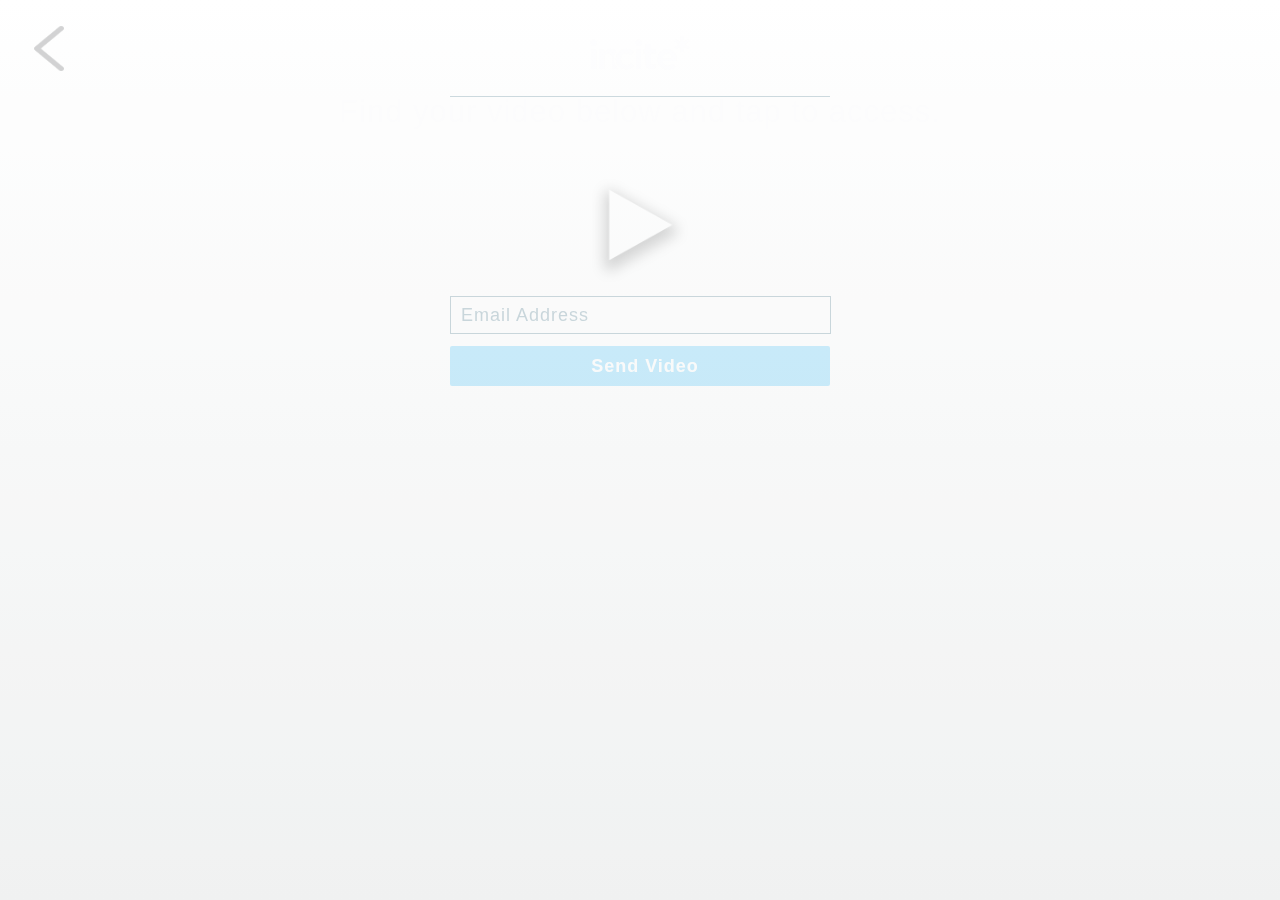
<file: index.html>
<!doctype html>

<!-- Entries with "BRS" above will probably need to be changed/adjusted when re-purposing for a new kiosk -->

<html lang="en">
<head>
    <meta charset="utf-8">
    <title>Dong & Jessica Photo Booth Kiosk</title>
    <meta name="description" content="A photo booth for Toyota">
    <meta name="author" content="www.inciteco.com">
    <meta name="viewport" content="width=device-width, initial-scale=1.0, maximum-scale=1.0, minimum-scale=1.0, user-scalable=no">
    <meta name="apple-mobile-web-app-status-bar-style" content="black-translucent">
    <meta name="apple-mobile-web-app-capable" content="yes" />
    <link rel="icon" href="img/favicon.ico" type="image/x-icon">
    <link rel="stylesheet" href="css/style.css">
    <link rel="stylesheet" href="css/jquery-ui.min.css">
    <script src="js/jquery.min.js"></script>
    <script src="js/jquery-ui.min.js"></script> 
    <script src="js/jquery.nicescroll.min.js"></script>
     <script src="js/jquery.smooth-scroll.min.js"></script> 
    <script src="https://ajax.aspnetcdn.com/ajax/jquery.validate/1.13.1/jquery.validate.min.js"></script> 
	<style>
		#overlay {
			position: fixed;
			top: 0;
			left: 0;
			width: 100%;
			height: 100%;
			
			/* BRS */
			background: url(img/wedding-completion.png) no-repeat center center fixed; 
			-webkit-background-size: cover;
			-moz-background-size: cover;
			-o-background-size: cover;
			background-size: cover;
			
			z-index: 10000;
		}	
	</style>    
</head>
<script>
	$(document).ready(function() {
		$('body').css('opacity', '0').fadeTo(2000, 1,'swing');
		$("html").niceScroll({touchbehavior:true, bouncescroll:true});
	  }
	);
</script>
<body class="gradient">
    <header>
        <a href="/">
           <div class="wrap-header">           
            <!-- BRS -->
            <div class="logo">
            	<img src="img/wedding-incite-logo.png" />
            </div>
        	</div>
        </a>
    </header>
    
	<style>
		.ui-dialog .ui-dialog-content{
				overflow: hidden;
		}
		.error{
			font-size: 12px;
			padding-bottom: 5px;
		}
	</style>

	<div class="section" style="overflow-y: scroll; -webkit-overflow-scrolling: touch;">
		<div class="title">Find your video below and tap to access.</div>
		<div class="thumb-list"></div><!-- end thumb list -->
		<div style="clear:both;"></div>
	</div><!-- end section -->


	<script type="text/javascript">

		// Arrays for participants
		var participants = new Array();
		var participantsTemp = new Array();
		var incomingList = new Array();

		// close modal function - outside of documentReady to be available
		// reset placeholders and warnings
		function closeModal(){
			if ($('#newModalWindow').dialog('isOpen') === true) {
				$("video").each(function () { this.pause() });
				$("#newModalWindow").dialog( "close" );
				$(".videoPlayButton").fadeIn("slow");
				$("#email").val('');
				$("#email").attr("placeholder", "Email Address");
				
				// BRS
			//	$("#firstname").val('');
			//	$("#firstname").attr("placeholder", "First Name");
			//	$("#lastname").val('');
			//	$("#lastname").attr("placeholder", "Last Name");
			//	$("#zipcode").val('');
			//	$("#zipcode").attr("placeholder", "Zip Code");
				
				$("#searchForm").validate().resetForm();			
			}	
		}

		function checkScroll(){
			if ($('#newModalWindow').dialog('isOpen') === false) {
				$("html, body").animate({ scrollTop: 0 }, "slow");
			}
		}

		//reset idle Modal Window to main kiosk screen
		var IDLE_TIMEOUT = 30; // seconds
		var _idleSecondsCounter = 0;

		document.onclick = function () {
			_idleSecondsCounter = 0;
		};

		document.onmousemove = function () {
			_idleSecondsCounter = 0;
		};

		document.onkeypress = function () {
			_idleSecondsCounter = 0;
		};

		window.setInterval(CheckIdleTime, 1000);

		function CheckIdleTime() {
			_idleSecondsCounter++;
			var oPanel = document.getElementById("SecondsUntilExpire");
			if (oPanel)
				oPanel.innerHTML = (IDLE_TIMEOUT - _idleSecondsCounter) + "";
			if (_idleSecondsCounter >= IDLE_TIMEOUT) {
				_idleSecondsCounter = 0;
				closeModal();
				checkScroll();
			}
		}


		// ###########   start document ready ##########
		$( document ).ready(function() {
			var overlay = jQuery('<div id="overlay"> </div>');

			$(".videoPlayButton").show();


			// calling the load function
			OverviewAjax();
			window.setInterval(function(){
			   OverviewAjax();
			}, 20000);


			// New fixes for video / email / modal
			$(".wrap-email-submit :input").focus(function() {
				$(this).removeAttr('placeholder');
			});


			// Main Form submit process: keep modal open, validate form change button state, submit form
			$('#subButton').on('click', function(e) {
				// Keep modal window open
				e.preventDefault();
				e.stopPropagation();
				// If form is valid, send it yo
				if($('#searchForm').valid()) {
					
					// BRS
					$("#subButton").css({"backgroundColor": "#43e33f", "color": "#fff"});
					$("#subButton").prop("value", "Sending...");
					$("input[type=button]").attr("disabled", "disabled");
					setTimeout(function(){ submitdata(); }, 1000);
				}
			});


			// Validate the form and warn if values not valid
			$('#searchForm').validate({
				rules: {
					myEmail: {
						minlength: 3,
						maxlength: 255,
						required: true,
						email: true
					},
					
					// BRS
			      //  firstname: "required",
					//lastname: "required",
			       // zipcode: "required"
				},
				messages: {
					
					// BRS
			    //	firstname: "Please enter your first name",
//					lastname: "Please enter your last name",
					
					email: {
						required: "Please enter your email",
						email: "Your email must be valid"
					},
					
					// BRS
//			    	zipcode: "Please enter your zip code"
				},
			});

			// Actually submit the form
			function submitdata()
			{

				// Set values for form data
				var fEmail = document.getElementById('email').value;
				var fFirstname = document.getElementById('firstname').value;
				var fLastname = document.getElementById('lastname').value;
				var fZipcode = document.getElementById('zipcode').value;
				var fUserid = document.getElementById('tUserid').value;
				var fOptout;

				// Set correct value for optout
				//if(document.getElementById('imax-rights').checked) {
					// Please send me marketing material
				//	fOptout = false;
				//} else {
					// I don't want marketing material
				//	fOptout = true;
				//}	
				
				// temp code
				fOptout = true;
				
				$.ajax({
					async: false,
					cache: false,
					type: 'post',
					
					// BRS
					url: 'http://toyota.incite.events/api/participant/' + fUserid + '?appToken=7cd3f679ba70472d9321da6f21a4e86e',
					
					data: {
						email: fEmail,
						firstname: fFirstname,
						lastname: fLastname,
						zipcode: fZipcode,
						optout: fOptout
					},
					dataType: "text",
//					error: function(xhr, status, error) {
//            			alert(status);
//            			alert(xhr.responseText);
//					},	
					success: function (response) {
						overlay.appendTo(document.body);
						setTimeout(function(){ finishUp(); }, 3000);
						
					}
				});
			}

			// Send Kiosk back to Main thumbslist
			function finishUp()
			{
				//closeModal();
				$('body').fadeOut(2500);
				setTimeout(function(){ top.location.href = "index.html" }, 3000);
			}


			// Existing code from old site
			function AddParticipant(participantId)
			{
				if(participants.length == 0) return true;

				if($.inArray(participantId, participants) == -1)
				{
					return true;
				}
				else
				{
					return false;
				}
			}

			function BuildParticipantsTempList(data) 
			{
				participantsTemp.length = 0;
				$.each(data, function(i, obj) {
					participantsTemp.push(data[i].Id );
				});
			}
			function BuildParticipantsList(data) 
			{
				participants.length = 0;
				$.each(data, function(i, obj) {
					participants.push(data[i].Id );
				});
			}

			function RemoveParticipants ()
			{
				$.each(participants, function(i, obj) {
					if($.inArray(obj, participantsTemp) == -1)
					{
						$("a#"+obj+"").remove();
					}

				});

				participantsTemp.length = 0;
			}

			function BuildIncomingList(data)
			{
				incomingList.length = 0;
				$.each(data, function(i, obj) {
					incomingList.push({id: data[i].Id, incoming: data[i].Incoming, mov1Thumbnail: data[i].Mov1Thumbnail});
				})
			}

			function SetThumbnail(item)
			{
				$.each(incomingList, function(i, obj) {
					if(obj.id == item.Id)
					{
						if(obj.incoming != item.Incoming)
						{
							$("a#"+obj.id+"").find("div.thumb").children(":first-child").css("display", "none");
							$("a#"+obj.id+"").find("div.thumb").append('<img class="thumb-image-'+ obj.id +' " src="'+ obj.movThumbnail +'" />');
						}
					}
				})
			}


			function OverviewAjax(){
				$.ajax({
					
					// BRS
					url : "http://toyota.incite.events/api/participants",
					dataType : 'json',
					data: {apptoken: "7cd3f679ba70472d9321da6f21a4e86e"},
					method : 'GET',
					cache: false,
					success: function(data){
						BuildParticipantsTempList(data);
						$.each(data, function(i, obj) {
							if(data[i].Incoming == false && AddParticipant(data[i].Id )){
								json_data = '<div id="opener">'+
									'<div class="thumb-item">'+
										'<div class="thumb">'+
											'<img class="thumb-image" src="'+ data[i].MovThumbnail +'" />'+
											'<div style="width: 100%; height:100%; position:absolute; top:0; left:0; background: #fff; display: none;" class="wrap-thumb-loading-'+ data[i].Id +'" >'+
												'<div class="item">'+
													'<div class="loader">'+ '</div>'+
												'</div>'+
											'</div>'+	
										'</div>'+
										'<div class="thumb-title">'+ data[i].FirstName +' '+ data[i].LastName +' '+' </div>'+	
									'</div>'+
								'</div>';
								$(json_data).prependTo('.thumb-list');

								// this calls the function to open the modal and submits the selected data
								$('#opener').click(function(){openModal(data[i].Id, data[i].FirstName, data[i].LastName, data[i].MovThumbnail, data[i].Mov);});
							} else if(AddParticipant(data[i].Id )) {
								json_data = '<div id="openerLoading">'+
									'<div class="thumb-item" style="width: 270px;  float: left; margin: 0 0 50px 36px;  position: relative;">'+
										'<div class="thumb">'+
											'<div style="width: 100%; height:100%; position:absolute; top:0; left:0; background: #fff; display: initial;"  >'+
												'<div class="item">'+
													'<div class="loader">'+ '</div>'+
												'</div>'+
											'</div>'+
										'</div>'+
										'<div class="thumb-title">'+ data[i].FirstName +' '+ data[i].LastName +' '+' </div>'+	
									'</div>'+
								'</a>';
								$(json_data).prependTo('.thumb-list');
							}
							SetThumbnail(data[i]);
						});
						RemoveParticipants();
						BuildParticipantsList(data);
						BuildIncomingList(data);
					},
					failure: function(){
						console.log('fail');
					}
				});
			}

			/// Starting the modal tweaks after the ajax loaded
			var w = $(window).width();
			var h = $(window).height();

			$("#newModalWindow").dialog({
					modal: true,
					autoOpen: false,
					height: h,
					width: w,
					dialogClass: 'transparent-dialog',
					hide: { effect: "fade", duration: 500 }
			});

			// open Modal is attached to the click function within the generated ajax
			function openModal(userId, userFirstName, userLastName, userVideoPosterUrl, userVideoUrl ){

				// now we set the modal with the right values before opening it
				$("#selection-thumb-user").text(userFirstName + ' ' +  userLastName);
				$('#tUserid').val(userId);
				$('#videoPoster').attr('poster', userVideoPosterUrl);
				$('#videoSource').attr('src', userVideoUrl);

				// then we call the modal
				$( "#newModalWindow" ).dialog( "open" );
				var video = $('#videoPoster').get(0);
				video.load();

				$(".videoPlayButton").on('click', function() {
					$(".videoPlayButton").hide();
					video.play();
					console.log("play");
				});

				$("#videoPoster").bind("ended", function() {
				   $(".videoPlayButton").fadeIn("slow");
				});
			}

		}); // end document ready function

	</script>


	<!-- we start showing the modal window on the same page to avoid speed issues -->
	<!-- the actual modal window / will be overwritten with the current user data before display -->
	<div id="newModalWindow" class="modalDialog">
	<div id="close" title="Close" onClick="closeModal()"><img src="img/Back_Button_grey_Asset.png" border="1" /></div>
		<div class="modal-wrapper-background"></div>
		<div class="modal-wrapper-middle">

			<form id="searchForm" name="searchForm" method="POST" >

				<div class="selection-thumb-user" id="selection-thumb-user"></div>
				<div class="thumb-list-selection">
					<div class="thumb-item-selection">
						<div class="videoPlayButton"><img src="img/videoPlayButton.png" /></div>
						<video id="videoPoster" poster="">
							<source id="videoSource" src="" type="video/mp4">
						</video>
					</div>
					<div style="clear:both"></div>
					<div class="submit"> 		
						<div class="wrap-email-submit">
							<input type="hidden" name="tUserid" id="tUserid" />

							<!-- BRS -->
<!--							<label for="firstname" generated="true" class="error"></label>-->
							<input type="text" name="firstname" id="firstname" required="required" hidden="true" value="Wedding" placeholder="First Name" />
<!--							<label for="lastname" generated="true" class="error"></label>-->
							<input type="text" name="lastname" id="lastname" required="required" hidden="true" value="Guest" placeholder="Last Name" />

							<label for="email" generated="true" class="error"></label>
							<input type="email" name="email" id="email" required="required" placeholder="Email Address" />

							<!-- BRS -->
<!--							<label for="zipcode" generated="true" class="error"></label>-->
							<input type="text" name="zipcode" id="zipcode"   required="required" hidden="true" value="12345" placeholder="Zip Code" />

<!--							<div class="checkbox-wrapper">-->
<!--								<input type="checkbox" name="optout" id="imax-rights" value="mailopt" hidden="true" />-->
<!--
								<div class="info-imax-rights">
									Uncheck box if you do not want to receive promotional material.
								</div>
							</div>
-->
							<input id="subButton" type="button" value="Send Video" /><br />
						</div>
					</div>
				</div>
			</form>
		</div>
		<div class="hiddenDialogFocus"><!--dialog div-->
			<button></button>
			<button></button> 
			<input type="hidden" autofocus />
		</div>
	</div><!-- end modal content -->

    <footer>
       <!-- text copyright could go here -->
    </footer>
</body>
</html>
</file>
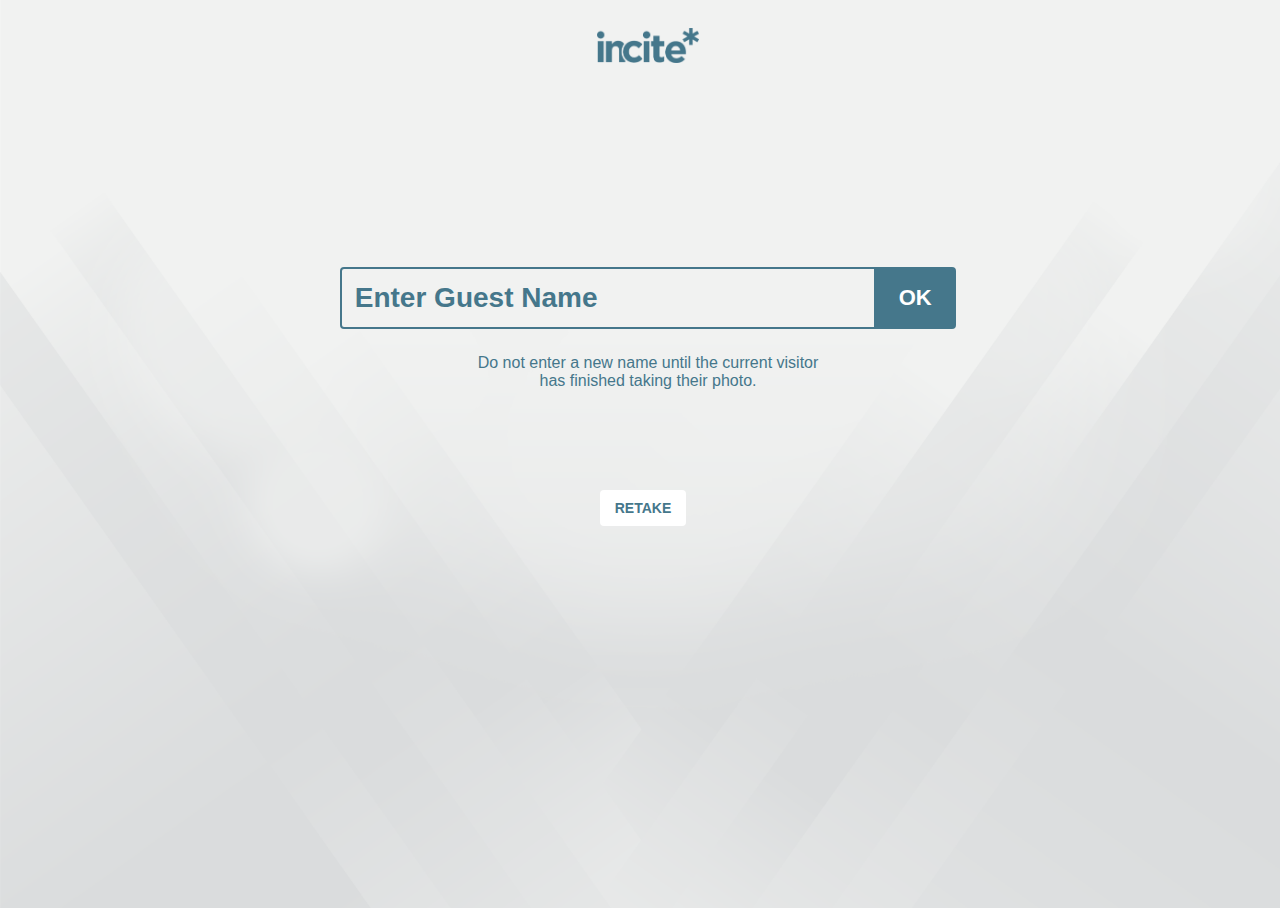
<file: landing.html>
<!doctype html>
<html lang="en">
	<head>
		<meta charset="utf-8">
		<title>Dong & Jessica Photo Booth Name Entry</title>
		<meta name="description" content="A photo booth for the Toyota Rav4">
		<meta name="author" content="www.inciteco.com">
		<meta name="viewport" content="width=device-width, initial-scale=1.0, maximum-scale=1.0, minimum-scale=1.0, user-scalable=no">
		<meta name="apple-mobile-web-app-status-bar-style" content="black-translucent">
		<meta name="apple-mobile-web-app-capable" content="yes" />
		<link rel="icon" href="img/favicon.ico" type="image/x-icon">
		<link rel="stylesheet" href="css/jquery-ui.min.css">
		<script src="js/jquery.min.js"></script>
		<script src="js/jquery-ui.min.js"></script> 
		<script src="js/jquery.nicescroll.min.js"></script>
		<script src="https://ajax.aspnetcdn.com/ajax/jquery.validate/1.13.1/jquery.validate.min.js"></script> 
	</head>

	<style>
		
		/* BRS */
		body, html 
			{
				width: 100vw;
				height: 100vh;

				/* BRS */
				font-family: Helvetica, "Helvetica Neue", Arial, sans-serif;
				font-weight: normal;

				color: #45778b;

				text-align: center;
				text-shadow: black;
				-webkit-font-smoothing: antialiased;
				-webkit-text-shadow: rgba(255, 255, 255, 0.01) 0 0 1px;
				-webkit-text-stroke: rgba(255, 255, 255, 0.01) .1px;
				-webkit-text-stroke-width: .1px;
				-moz-osx-font-smoothing: grayscale;
				overflow-x: hidden;
				-webkit-tap-highlight-color: rgba(0,0,0,0);
				
				background: url(img/NameEntry_0016_BACKGROUND.png) no-repeat center center fixed;
				-webkit-background-size: cover;
				-moz-background-size: cover;
				-o-background-size: cover;
				background-size: cover;
			}
		
		header
			{
				padding: 0 50px;
				width: 80%;
				margin: 0 auto;
				position: relative;
			}
		
		.logo
			{
				margin: 20px auto;
			}
		
		.logo img
			{
				width: 10%;
			}
		
		.naming-content-wrapper
			{
				width: 100%;
				margin-top: 200px;
			}
		
		#callToAction
			{
				font-size: 22px
			}
		
		.naming-form-wrapper
			{
				width: 80%;
				margin: 36px auto;

			}
		
		.bg-selector
			{
				margin:0;padding:0;
				-webkit-appearance:none;
				   -moz-appearance:none;
						appearance:none;
			}
		
		.hockey{background-image:url(img/NameEntry_0005_Hockey_ACTIVE.png);}
		.ski{background-image:url(img/NameEntry_0004_New_Skis_ACTIVE.png);}
		.speedskate{background-image:url(img/NameEntry_0003_Speedskating_ACTIVE.png);}
		.figureskate{background-image:url(img/NameEntry_0002_Figure_Skater_ACTIVE.png);}
		.pedestal{background-image:url(img/NameEntry_0001_Pedestal_ACTIVE.png);}

		.bg-selector input:active +.pickBG{opacity: .9;}
		.bg-selector input:checked +.pickBG{
			-webkit-filter: none;
			   -moz-filter: none;
					filter: none;
		}
		
		.pickBG{
			cursor:pointer;
			background-size:contain;
			background-repeat:no-repeat;
			display:inline-block;
			width:142px;
			height:120px;
			-webkit-transition: all 100ms ease-in;
			   -moz-transition: all 100ms ease-in;
					transition: all 100ms ease-in;
			-webkit-filter: brightness(1) grayscale(1) opacity(1);
			   -moz-filter: brightness(1) grayscale(1) opacity(1);
					filter: brightness(1) grayscale(1) opacity(1);
		}
		/*
		.pickBG:hover{
			-webkit-filter: brightness(1.2) grayscale(.5) opacity(.9);
			   -moz-filter: brightness(1.2) grayscale(.5) opacity(.9);
					filter: brightness(1.2) grayscale(.5) opacity(.9);
		}
		*/
		
		.naming-form-input-wrapper
			{
				width: 650px;
				margin: 50px auto 25px;
			}

		.naming-form-wrapper input[type="text"]
			{
				width: 510px;
				height: 54px;
				padding: 2px 13px;
				border: solid 2px #45778b;
				background: none;
				color: #45778b !important;
				font-size: 28px !important;
				text-transform: capitalize !important;
				font-weight: bold;
				border-radius: 4px;
				display: inline-block;
				vertical-align: top;
/*
				outline: 0;
				text-shadow: 0 0 black;
*/
			}

		.naming-form-wrapper input[type="text"]:focus
			{
/*
				color: #45778b;
				border: solid 1px #45778b;
*/
			}

		.naming-form-wrapper input[type="text"]:active
			{
/*
				color: #45778b;
				border: solid 1px #45778b;
*/
			}
		
		.naming-form-wrapper button[type="submit"]
			{
				width: 82px;
				height: 62px;
				background: #45778b;
				border: solid 2px #45778b;
				color: #fff;
				font-weight: bold;
				font-size: 22px;
				margin-left: -10px;
				border-top-right-radius: 4px;
				border-bottom-right-radius: 4px;
				display: inline-block;
				vertical-align: top;
				outline: 0;
			 }

		.naming-description-wrapper
			{
				width: 100%;
				text-align: center;
				font-size: 16px;
			}
		
		.naming-retake-button-wrapper button[type="submit"]
			{
				width: 86px;
				height: 36px;
				font-size: 14px;
				font-weight: bold;
				background: #fff;
				border: none;
				margin-top: 100px;
				text-transform: uppercase;
				border-radius: 4px;
				color: #45778b;
			}
		
		.searchValidationMessage
			{
				width: 650px;
				height: 15px;
				margin: 20px 0px 10px 70px ;
				float: left;
				display: none;
			}
		
		#visitorName
			{
				font-size: 25px;
				color: #45778b;
			}
		
		::-webkit-input-placeholder 
		{
			/* BRS */
			color: #45778b;

			font-weight: bold;
		}

		:-moz-placeholder  
			{
				/* BRS */
				color: #45778b;

				font-weight: bold;
			}

		::-moz-placeholder
			{
				/* BRS */
				color: #45778b;

				font-weight: bold;
			}

		:-ms-input-placeholder 
			{  
				/* BRS */
				color: #45778b;

				font-weight: bold;
			}
		
		input
			{
				-webkit-appearance: none;
			}
	</style>

	<body>
		<header>         
			<!-- BRS -->
			<div class="logo">
				<a href="landing.html"><img src="img/wedding-incite-logo.png" /></a>
			</div>	
    	</header>

	<script>
		window.onload = function() {
			if (window.jQuery) {

				// first i avoid the form from submission
				$("#searchForm").submit(function() {
				  return false;
				});

				// if the user clicks the field i change the color, the button value and remove the placeholder
				$("#visitorName").focus(function() {
					$(this).removeAttr('placeholder');
					
					// BRS
					$("#naming-submit-button").css("background-color", "#46c3fc");
					$("#naming-submit-button").css("border", "solid 1px #46c3fc");
					$("#naming-submit-button").css("font-weight", "bold");
					$("#visitorName").css("border", "solid 2px #46c3fc");
					$("#visitorName").css("color", "#46c3fc");
					$("#naming-submit-button").val("OK");
				});

				// i change things back if the user clicks outside of field except the typed in name stays
				$("#visitorName").focusout(function() {
					
					// BRS
					$("#visitorName").css("border", "solid 2px #45778b");
					$("#visitorName").css("color", "#fff");
					$("#naming-submit-button").css("background-color", "#45778b");
					$("#naming-submit-button").css("border", "solid 1px #45778b");
					$("#naming-submit-button").css("font-weight", "bold"); 
				});


				// this is the submit ajax function called if the user clicks on the button/submission function
				function SubmitNameAjax(name,selection){
					console.log("submitNameAjax called");
					var url = "http://toyota.incite.events/api/currentparticipant?appToken=7cd3f679ba70472d9321da6f21a4e86e"
					var proxy = 'https://cors-anywhere.herokuapp.com/';
					console.log("name in submitNameAjax" + name);
					$.ajax({
						url: url,
						dataType : 'json',
						data: {name: name, selection: selection},
						method : 'POST',
						cache: false,
						success: function(data){
							console.log(data["success"]);
							if(data["success"] == true ){
								
								// if the response is success i change the ok button to a checkmark 
								// i change the border and text color
								// and set a timeout with a feedback message
								// after 3 seconds i remove the typed in name and replace it with the original placeholder
								//$("#naming-submit-button").val($("<div>").html("&#10004;").text());
								$("#visitorName").css("border", "solid 1px #46c3fc");
								$("#visitorName").css("color", "#46c3fc");
								$("#naming-submit-button").css("background-color", "#46c3fc");
								$("#naming-submit-button").css("border", "solid 1px #46c3fc");
								$("#naming-submit-button").css("font-weight", "bold");
								$("#naming-submit-button").attr('disabled', true);
								$("#naming-submit-button").html("OK!");
								
								// this disables the submit button for 2 seconds to avoid multiple clicks
								setTimeout(function() { 
									$("#naming-submit-button").attr('disabled', false).val($("<div>").html("OK").text());
									$("#visitorName").val('');
									$("#visitorName").attr('placeholder', 'Enter guest name');
									document.getElementById('hockey').checked = true;
									$("#visitorName").css("border", "solid 2px #45778b");
									$("#naming-submit-button").css("background-color", "#45778b");
									$("#naming-submit-button").css("border", "solid 1px #45778b");
									$("#naming-submit-button").css("font-weight", "bold");
									
								$("#naming-submit-button").html("OK");
								}, 2000);

								$(".searchValidationMessage").val("");
								$(".searchValidationMessage").text("Your name was successfuly sent. Thank You.");
								$(".searchValidationMessage").fadeIn();
								setTimeout(function() { $(".searchValidationMessage").fadeOut(); }, 2000);
							} else {
								
								// if not successful i show an error message for 3 seconds
								$(".searchValidationMessage").text("There was a submission error. Please try again.");
								$(".searchValidationMessage").fadeIn();
								setTimeout(function() { $(".searchValidationMessage").fadeOut(); }, 3000);
							}
						}
					});
				}


				// this submits the form and calls the ajax function above
				$(".naming-submit-button").click(function() {
				   if($("#visitorName").val() == ""){
						
					   // if the textfield has no value i show an error message for 3 seconds
						$(".searchValidationMessage").text("Please enter your name before sending the form");
						$(".searchValidationMessage").fadeIn();
						setTimeout(function() { $(".searchValidationMessage").fadeOut(); }, 3000);
				   } else {
						var newName = $("#visitorName").val();
					   	var newBG = $(".sport:checked").val();
						SubmitNameAjax(newName, newBG);
				   }
				});

		/* ##########   Retake Button  */

				// retake button ajax get call, this gets the last saved name from the api
				function OverviewAjax(){
					$.ajax({
						url : "http://toyota.incite.events/api/currentparticipant",
						dataType : 'json',
						data: {apptoken: "7cd3f679ba70472d9321da6f21a4e86e"},
						method : 'GET',
						cache: false,
						success: function(data){
							if(data["Id"]){
								$(".naming-form-input-wrapper input").removeAttr('placeholder');
								$("#visitorName").val(data["Name"]);
								$("input[name=sport][value=" + data["Selection"] + "]").prop('checked', true);
								$("#visitorName").css("border", "solid 1px #46c3fc");
								$("#visitorName").css("color", "#46c3fc");
								$("#naming-submit-button").css("background-color", "#46c3fc");
								$("#naming-submit-button").css("border", "solid 1px #46c3fc");
								$("#naming-submit-button").css("font-weight", "bold");
							} else {
							  console.log("no name found")
							}
						}
					});
				}

				// the retake button div calls the function above
				$(".naming-retake-button").click(function() {
					OverviewAjax();
				});
			} else {
				console.log("Jquery is not loaded");
			}
		}
	</script>


	<!-- here we start the html form -->
	<div class="naming-content-wrapper">
<!--
		<div id="callToAction">
			SELECT BACKGROUND BELOW
		</div>
-->
		<div class="naming-form-wrapper">
			<form id="searchForm" name="searchForm" method="POST" action="#" >	
				 <div class="bg-selector">
					<input id="hockey" type="radio" class="sport" name="sport" value="1" hidden="true" checked />
<!--					<label class="pickBG hockey" for="hockey"></label>

					<input id="ski" type="radio" class="sport" name="sport" value="2" hidden="true" />
					<label class="pickBG ski" for="ski"></label>
					<input id="speedskate" type="radio" class="sport" name="sport" value="3" hidden="true" />
					<label class="pickBG speedskate" for="speedskate"></label>
					<input id="figureskate" type="radio" class="sport" name="sport" value="4" hidden="true" />
					<label class="pickBG figureskate" for="figureskate"></label>
					<input id="pedestal" type="radio" class="sport" name="sport" value="5" hidden="true" />
					<label class="pickBG pedestal" for="pedestal"></label>
-->
				</div>
				 
				<!-- the error messages are shown here -->
				<div class="searchValidationMessage"></div>
				
				<div class="naming-form-input-wrapper">
					<input type="text" name="visitorName" id="visitorName"  placeholder="Enter guest name" />
					<button class="naming-submit-button" name="naming-submit-button" id="naming-submit-button" type="submit">OK</button>
				</div>   
			</form>

			<div class="naming-description-wrapper">
				Do not enter a new name until the current visitor <br /> has finished
				taking their photo.
			</div>

			<div class="naming-retake-button-wrapper">
				<button class="naming-retake-button" type="submit">Retake</button>
			</div>
		</div>
	</div>
		<footer>
		   <!-- text copyright could go here -->
		</footer>
	</body>
</html>
</file>
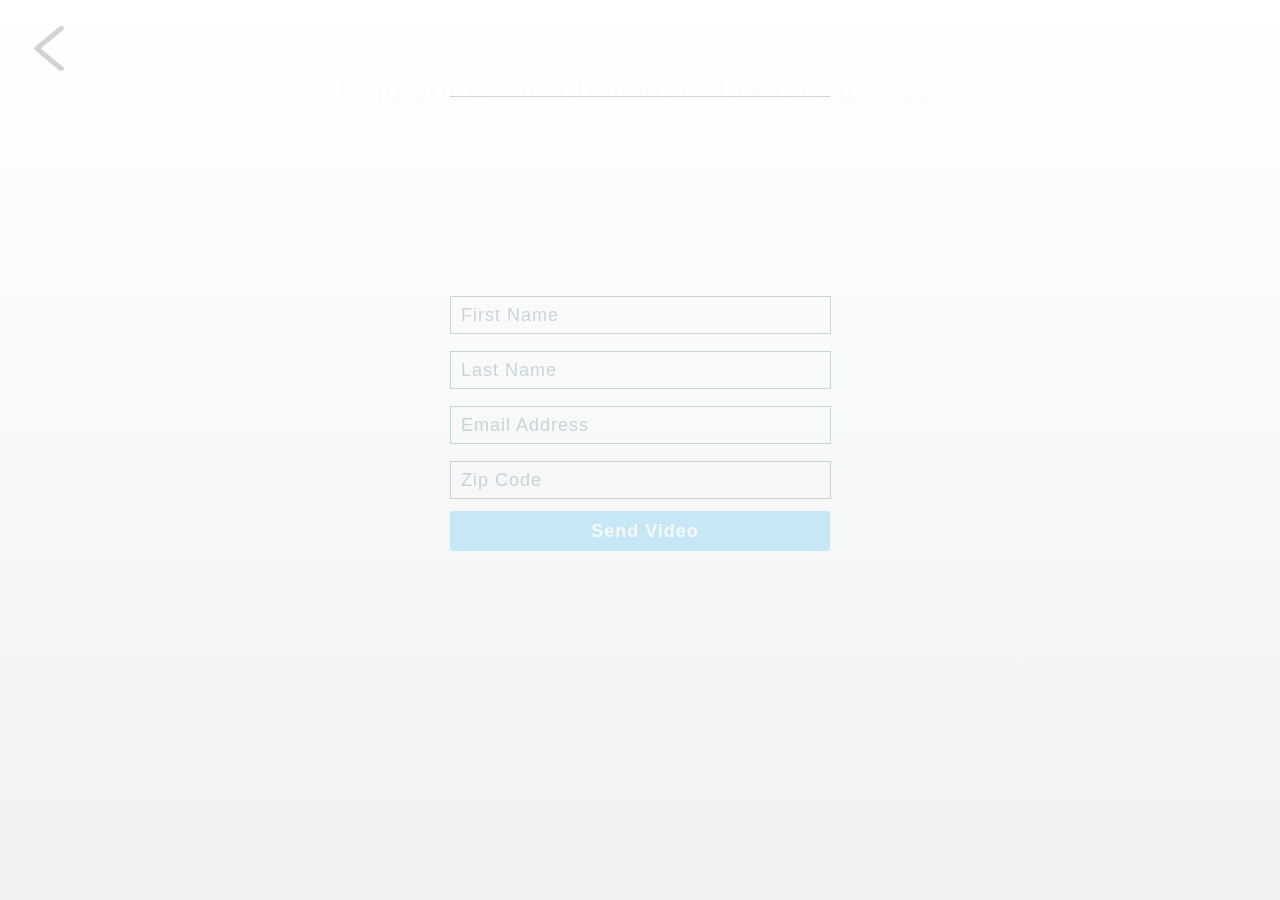
<file: vegas-index.html>
<!doctype html>

<!-- Entries with "BRS" above will probably need to be changed/adjusted when re-purposing for a new kiosk -->

<html lang="en">
<head>
    <meta charset="utf-8">
    <title>Toyota Kiosk</title>
    <meta name="description" content="A photo booth for Toyota">
    <meta name="author" content="www.inciteco.com">
    <meta name="viewport" content="width=device-width, initial-scale=1.0, maximum-scale=1.0, minimum-scale=1.0, user-scalable=no">
    <meta name="apple-mobile-web-app-status-bar-style" content="black-translucent">
    <meta name="apple-mobile-web-app-capable" content="yes" />
    <link rel="icon" href="img/favicon.ico" type="image/x-icon">
    <link rel="stylesheet" href="css/style.css">
    <link rel="stylesheet" href="css/jquery-ui.min.css">
    <script src="js/jquery.min.js"></script>
    <script src="js/jquery-ui.min.js"></script> 
    <script src="js/jquery.nicescroll.min.js"></script>
     <script src="js/jquery.smooth-scroll.min.js"></script> 
    <script src="https://ajax.aspnetcdn.com/ajax/jquery.validate/1.13.1/jquery.validate.min.js"></script> 
	<style>
		#overlay {
			position: fixed;
			top: 0;
			left: 0;
			width: 100%;
			height: 100%;
			
			/* BRS */
			background: url(img/Olympics_Kiosk_App_Completion_R2.png) no-repeat center center fixed; 
			-webkit-background-size: cover;
			-moz-background-size: cover;
			-o-background-size: cover;
			background-size: cover;
			
			z-index: 10000;
		}	
	</style>    
</head>
<script>
	$(document).ready(function() {
		$('body').css('opacity', '0').fadeTo(2000, 1,'swing');
		$("html").niceScroll({touchbehavior:true, bouncescroll:true});
	  }
	);
</script>
<body class="gradient">
    <header>
        <a href="/">
           <div class="wrap-header">           
            <!-- BRS -->
            <div class="logo">
            	<img src="img/Olympics_Kiosk_App_0002_Toyota_Lockup.png" />
            </div>
        	</div>
        </a>
    </header>
    
	<style>
		.ui-dialog .ui-dialog-content{
				overflow: hidden;
		}
		.error{
			font-size: 12px;
			padding-bottom: 5px;
		}
	</style>

	<div class="section" style="overflow-y: scroll; -webkit-overflow-scrolling: touch;">
		<div class="title">Find your video below and tap to access.</div>
		<div class="thumb-list"></div><!-- end thumb list -->
		<div style="clear:both;"></div>
	</div><!-- end section -->


	<script type="text/javascript">

		// Arrays for participants
		var participants = new Array();
		var participantsTemp = new Array();
		var incomingList = new Array();

		// close modal function - outside of documentReady to be available
		// reset placeholders and warnings
		function closeModal(){
			if ($('#newModalWindow').dialog('isOpen') === true) {
				$("video").each(function () { this.pause() });
				$("#newModalWindow").dialog( "close" );
				$(".videoPlayButton").fadeIn("slow");
				$("#email").val('');
				$("#email").attr("placeholder", "Email Address");
				
				// BRS
				$("#firstname").val('');
				$("#firstname").attr("placeholder", "First Name");
				$("#lastname").val('');
				$("#lastname").attr("placeholder", "Last Name");
				$("#zipcode").val('');
				$("#zipcode").attr("placeholder", "Zip Code");
				
				$("#searchForm").validate().resetForm();			
			}	
		}

		function checkScroll(){
			if ($('#newModalWindow').dialog('isOpen') === false) {
				$("html, body").animate({ scrollTop: 0 }, "slow");
			}
		}

		//reset idle Modal Window to main kiosk screen
		var IDLE_TIMEOUT = 30; // seconds
		var _idleSecondsCounter = 0;

		document.onclick = function () {
			_idleSecondsCounter = 0;
		};

		document.onmousemove = function () {
			_idleSecondsCounter = 0;
		};

		document.onkeypress = function () {
			_idleSecondsCounter = 0;
		};

		window.setInterval(CheckIdleTime, 1000);

		function CheckIdleTime() {
			_idleSecondsCounter++;
			var oPanel = document.getElementById("SecondsUntilExpire");
			if (oPanel)
				oPanel.innerHTML = (IDLE_TIMEOUT - _idleSecondsCounter) + "";
			if (_idleSecondsCounter >= IDLE_TIMEOUT) {
				_idleSecondsCounter = 0;
				closeModal();
				checkScroll();
			}
		}


		// ###########   start document ready ##########
		$( document ).ready(function() {
			var overlay = jQuery('<div id="overlay"> </div>');

			$(".videoPlayButton").show();


			// calling the load function
			OverviewAjax();
			window.setInterval(function(){
			   OverviewAjax();
			}, 20000);


			// New fixes for video / email / modal
			$(".wrap-email-submit :input").focus(function() {
				$(this).removeAttr('placeholder');
			});


			// Main Form submit process: keep modal open, validate form change button state, submit form
			$('#subButton').on('click', function(e) {
				// Keep modal window open
				e.preventDefault();
				e.stopPropagation();
				// If form is valid, send it yo
				if($('#searchForm').valid()) {
					
					// BRS
					$("#subButton").css({"backgroundColor": "#43e33f", "color": "#fff"});
					$("#subButton").prop("value", "Sending...");
					$("input[type=button]").attr("disabled", "disabled");
					setTimeout(function(){ submitdata(); }, 1000);
				}
			});


			// Validate the form and warn if values not valid
			$('#searchForm').validate({
				rules: {
					myEmail: {
						minlength: 3,
						maxlength: 255,
						required: true,
						email: true
					},
					
					// BRS
			        firstname: "required",
					lastname: "required",
			        zipcode: "required"
				},
				messages: {
					
					// BRS
			    	firstname: "Please enter your first name",
					lastname: "Please enter your last name",
					
					email: {
						required: "Please enter your email",
						email: "Your email must be valid"
					},
					
					// BRS
			    	zipcode: "Please enter your zip code"
				},
			});

			// Actually submit the form
			function submitdata()
			{

				// Set values for form data
				var fEmail = document.getElementById('email').value;
				var fFirstname = document.getElementById('firstname').value;
				var fLastname = document.getElementById('lastname').value;
				var fZipcode = document.getElementById('zipcode').value;
				var fUserid = document.getElementById('tUserid').value;
				var fOptout;

				// Set correct value for optout
				//if(document.getElementById('imax-rights').checked) {
					// Please send me marketing material
				//	fOptout = false;
				//} else {
					// I don't want marketing material
				//	fOptout = true;
				//}	
				
				// temp code
				fOptout = true;
				
				$.ajax({
					async: false,
					cache: false,
					type: 'post',
					
					// BRS
					url: 'http://toyota.incite.events/api/participant/' + fUserid + '?appToken=7cd3f679ba70472d9321da6f21a4e86e',
					
					data: {
						email: fEmail,
						firstname: fFirstname,
						lastname: fLastname,
						zipcode: fZipcode,
						optout: fOptout
					},
					dataType: "text",
//					error: function(xhr, status, error) {
//            			alert(status);
//            			alert(xhr.responseText);
//					},	
					success: function (response) {
						overlay.appendTo(document.body);
						setTimeout(function(){ finishUp(); }, 3000);
						}
					}
				});
			}

			// Send Kiosk back to Main thumbslist
			function finishUp()
			{
				//closeModal();
				$('body').fadeOut(2500);
				setTimeout(function(){ top.location.href = "index.html" }, 3000);
			}


			// Existing code from old site
			function AddParticipant(participantId)
			{
				if(participants.length == 0) return true;

				if($.inArray(participantId, participants) == -1)
				{
					return true;
				}
				else
				{
					return false;
				}
			}

			function BuildParticipantsTempList(data) 
			{
				participantsTemp.length = 0;
				$.each(data, function(i, obj) {
					participantsTemp.push(data[i].Id );
				});
			}
			function BuildParticipantsList(data) 
			{
				participants.length = 0;
				$.each(data, function(i, obj) {
					participants.push(data[i].Id );
				});
			}

			function RemoveParticipants ()
			{
				$.each(participants, function(i, obj) {
					if($.inArray(obj, participantsTemp) == -1)
					{
						$("a#"+obj+"").remove();
					}

				});

				participantsTemp.length = 0;
			}

			function BuildIncomingList(data)
			{
				incomingList.length = 0;
				$.each(data, function(i, obj) {
					incomingList.push({id: data[i].Id, incoming: data[i].Incoming, mov1Thumbnail: data[i].Mov1Thumbnail});
				})
			}

			function SetThumbnail(item)
			{
				$.each(incomingList, function(i, obj) {
					if(obj.id == item.Id)
					{
						if(obj.incoming != item.Incoming)
						{
							$("a#"+obj.id+"").find("div.thumb").children(":first-child").css("display", "none");
							$("a#"+obj.id+"").find("div.thumb").append('<img class="thumb-image-'+ obj.id +' " src="'+ obj.movThumbnail +'" />');
						}
					}
				})
			}


			function OverviewAjax(){
				$.ajax({
					
					// BRS
					url : "http://toyota.incite.events/api/participants",
					dataType : 'json',
					data: {apptoken: "7cd3f679ba70472d9321da6f21a4e86e"},
					method : 'GET',
					cache: false,
					success: function(data){
						BuildParticipantsTempList(data);
						$.each(data, function(i, obj) {
							if(data[i].Incoming == false && AddParticipant(data[i].Id )){
								json_data = '<div id="opener">'+
									'<div class="thumb-item">'+
										'<div class="thumb">'+
											'<img class="thumb-image" src="'+ data[i].MovThumbnail +'" />'+
											'<div style="width: 100%; height:100%; position:absolute; top:0; left:0; background: #fff; display: none;" class="wrap-thumb-loading-'+ data[i].Id +'" >'+
												'<div class="item">'+
													'<div class="loader">'+ '</div>'+
												'</div>'+
											'</div>'+	
										'</div>'+
										'<div class="thumb-title">'+ data[i].FirstName +' '+ data[i].LastName +' '+' </div>'+	
									'</div>'+
								'</div>';
								$(json_data).prependTo('.thumb-list');

								// this calls the function to open the modal and submits the selected data
								$('#opener').click(function(){openModal(data[i].Id, data[i].FirstName, data[i].LastName, data[i].MovThumbnail, data[i].Mov);});
							} else if(AddParticipant(data[i].Id )) {
								json_data = '<div id="openerLoading">'+
									'<div class="thumb-item" style="width: 270px;  float: left; margin: 0 0 50px 36px;  position: relative;">'+
										'<div class="thumb">'+
											'<div style="width: 100%; height:100%; position:absolute; top:0; left:0; background: #fff; display: initial;"  >'+
												'<div class="item">'+
													'<div class="loader">'+ '</div>'+
												'</div>'+
											'</div>'+
										'</div>'+
										'<div class="thumb-title">'+ data[i].FirstName +' '+ data[i].LastName +' '+' </div>'+	
									'</div>'+
								'</a>';
								$(json_data).prependTo('.thumb-list');
							}
							SetThumbnail(data[i]);
						});
						RemoveParticipants();
						BuildParticipantsList(data);
						BuildIncomingList(data);
					},
					failure: function(){
						console.log('fail');
					}
				});
			}

			/// Starting the modal tweaks after the ajax loaded
			var w = $(window).width();
			var h = $(window).height();

			$("#newModalWindow").dialog({
					modal: true,
					autoOpen: false,
					height: h,
					width: w,
					dialogClass: 'transparent-dialog',
					hide: { effect: "fade", duration: 500 }
			});

			// open Modal is attached to the click function within the generated ajax
			function openModal(userId, userFirstName, userLastName, userVideoPosterUrl, userVideoUrl ){

				// now we set the modal with the right values before opening it
				$("#selection-thumb-user").text(userFirstName + ' ' +  userLastName);
				$('#tUserid').val(userId);
				$('#videoPoster').attr('poster', userVideoPosterUrl);
				$('#videoSource').attr('src', userVideoUrl);

				// then we call the modal
				$( "#newModalWindow" ).dialog( "open" );
				var video = $('#videoPoster').get(0);
				video.load();

				$(".videoPlayButton").on('click', function() {
					$(".videoPlayButton").hide();
					video.play();
					console.log("play");
				});

				$("#videoPoster").bind("ended", function() {
				   $(".videoPlayButton").fadeIn("slow");
				});
			}

		}); // end document ready function

	</script>


	<!-- we start showing the modal window on the same page to avoid speed issues -->
	<!-- the actual modal window / will be overwritten with the current user data before display -->
	<div id="newModalWindow" class="modalDialog">
	<div id="close" title="Close" onClick="closeModal()"><img src="img/Back_Button_grey_Asset.png" border="1" /></div>
		<div class="modal-wrapper-background"></div>
		<div class="modal-wrapper-middle">

			<form id="searchForm" name="searchForm" method="POST" >

				<div class="selection-thumb-user" id="selection-thumb-user"></div>
				<div class="thumb-list-selection">
					<div class="thumb-item-selection">
						<div class="videoPlayButton"><img src="img/videoPlayButton.png" /></div>
						<video id="videoPoster" poster="">
							<source id="videoSource" src="" type="video/mp4">
						</video>
					</div>
					<div style="clear:both"></div>
					<div class="submit"> 		
						<div class="wrap-email-submit">
							<input type="hidden" name="tUserid" id="tUserid" />

							<!-- BRS -->
							<label for="firstname" generated="true" class="error"></label>
							<input type="text" name="firstname" id="firstname" required="required" placeholder="First Name" />
							<label for="lastname" generated="true" class="error"></label>
							<input type="text" name="lastname" id="lastname" required="required" placeholder="Last Name" />

							<label for="email" generated="true" class="error"></label>
							<input type="email" name="email" id="email" required="required" placeholder="Email Address" />

							<!-- BRS -->
							<label for="zipcode" generated="true" class="error"></label>
							<input type="text" name="zipcode" id="zipcode"   required="required" placeholder="Zip Code" />

<!--							<div class="checkbox-wrapper">-->
<!--								<input type="checkbox" name="optout" id="imax-rights" value="mailopt" hidden="true" />-->
<!--
								<div class="info-imax-rights">
									Uncheck box if you do not want to receive promotional material.
								</div>
							</div>
-->
							<input id="subButton" type="button" value="Send Video" /><br />
						</div>
					</div>
				</div>
			</form>
		</div>
		<div class="hiddenDialogFocus"><!--dialog div-->
			<button></button>
			<button></button> 
			<input type="hidden" autofocus />
		</div>
	</div><!-- end modal content -->

    <footer>
       <!-- text copyright could go here -->
    </footer>
</body>
</html>
</file>
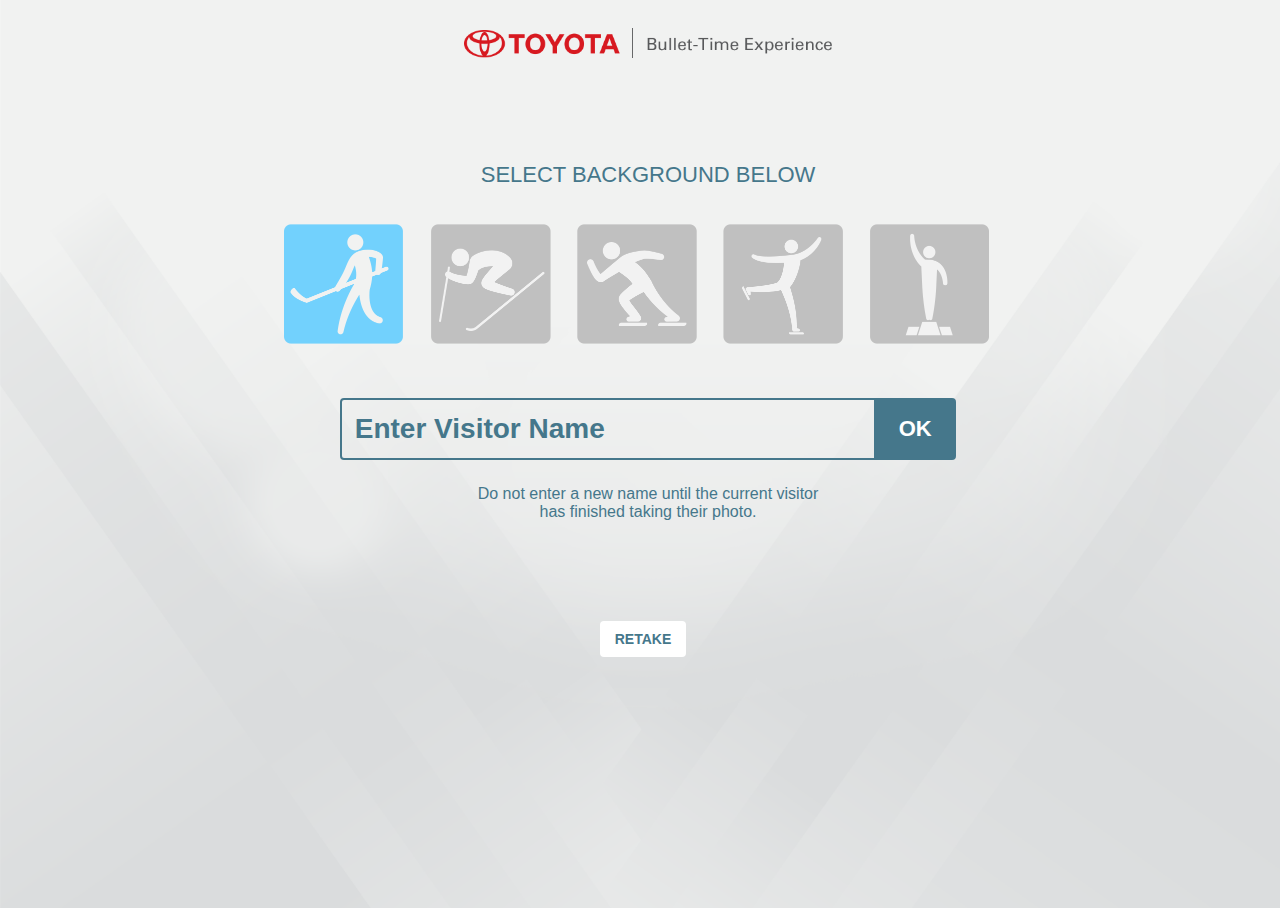
<file: vegas-landing.html>
<!doctype html>
<html lang="en">
	<head>
		<meta charset="utf-8">
		<title>Toyota Kiosk</title>
		<meta name="description" content="A photo booth for the Toyota Rav4">
		<meta name="author" content="www.inciteco.com">
		<meta name="viewport" content="width=device-width, initial-scale=1.0, maximum-scale=1.0, minimum-scale=1.0, user-scalable=no">
		<meta name="apple-mobile-web-app-status-bar-style" content="black-translucent">
		<meta name="apple-mobile-web-app-capable" content="yes" />
		<link rel="icon" href="img/favicon.ico" type="image/x-icon">
		<link rel="stylesheet" href="css/jquery-ui.min.css">
		<script src="js/jquery.min.js"></script>
		<script src="js/jquery-ui.min.js"></script> 
		<script src="js/jquery.nicescroll.min.js"></script>
		<script src="https://ajax.aspnetcdn.com/ajax/jquery.validate/1.13.1/jquery.validate.min.js"></script> 
	</head>

	<style>
		
		/* BRS */
		body, html 
			{
				width: 100vw;
				height: 100vh;

				/* BRS */
				font-family: Helvetica, "Helvetica Neue", Arial, sans-serif;
				font-weight: normal;

				color: #45778b;

				text-align: center;
				text-shadow: black;
				-webkit-font-smoothing: antialiased;
				-webkit-text-shadow: rgba(255, 255, 255, 0.01) 0 0 1px;
				-webkit-text-stroke: rgba(255, 255, 255, 0.01) .1px;
				-webkit-text-stroke-width: .1px;
				-moz-osx-font-smoothing: grayscale;
				overflow-x: hidden;
				-webkit-tap-highlight-color: rgba(0,0,0,0);
				
				background: url(img/NameEntry_0016_BACKGROUND.png) no-repeat center center fixed;
				-webkit-background-size: cover;
				-moz-background-size: cover;
				-o-background-size: cover;
				background-size: cover;
			}
		
		header
			{
				padding: 0 50px;
				width: 80%;
				margin: 0 auto;
				position: relative;
			}
		
		.logo
			{
				margin: 20px auto;
			}
		
		.logo img
			{
				width: 36%;
			}
		
		.naming-content-wrapper
			{
				width: 100%;
				margin-top: 100px;
			}
		
		#callToAction
			{
				font-size: 22px
			}
		
		.naming-form-wrapper
			{
				width: 80%;
				margin: 36px auto;

			}
		
		.bg-selector
			{
				margin:0;padding:0;
				-webkit-appearance:none;
				   -moz-appearance:none;
						appearance:none;
			}
		
		.hockey{background-image:url(img/NameEntry_0005_Hockey_ACTIVE.png);}
		.ski{background-image:url(img/NameEntry_0004_New_Skis_ACTIVE.png);}
		.speedskate{background-image:url(img/NameEntry_0003_Speedskating_ACTIVE.png);}
		.figureskate{background-image:url(img/NameEntry_0002_Figure_Skater_ACTIVE.png);}
		.pedestal{background-image:url(img/NameEntry_0001_Pedestal_ACTIVE.png);}

		.bg-selector input:active +.pickBG{opacity: .9;}
		.bg-selector input:checked +.pickBG{
			-webkit-filter: none;
			   -moz-filter: none;
					filter: none;
		}
		
		.pickBG{
			cursor:pointer;
			background-size:contain;
			background-repeat:no-repeat;
			display:inline-block;
			width:142px;
			height:120px;
			-webkit-transition: all 100ms ease-in;
			   -moz-transition: all 100ms ease-in;
					transition: all 100ms ease-in;
			-webkit-filter: brightness(1) grayscale(1) opacity(1);
			   -moz-filter: brightness(1) grayscale(1) opacity(1);
					filter: brightness(1) grayscale(1) opacity(1);
		}
		/*
		.pickBG:hover{
			-webkit-filter: brightness(1.2) grayscale(.5) opacity(.9);
			   -moz-filter: brightness(1.2) grayscale(.5) opacity(.9);
					filter: brightness(1.2) grayscale(.5) opacity(.9);
		}
		*/
		
		.naming-form-input-wrapper
			{
				width: 650px;
				margin: 50px auto 25px;
			}

		.naming-form-wrapper input[type="text"]
			{
				width: 510px;
				height: 54px;
				padding: 2px 13px;
				border: solid 2px #45778b;
				background: none;
				color: #45778b !important;
				font-size: 28px !important;
				text-transform: capitalize !important;
				font-weight: bold;
				border-radius: 4px;
				display: inline-block;
				vertical-align: top;
/*
				outline: 0;
				text-shadow: 0 0 black;
*/
			}

		.naming-form-wrapper input[type="text"]:focus
			{
/*
				color: #45778b;
				border: solid 1px #45778b;
*/
			}

		.naming-form-wrapper input[type="text"]:active
			{
/*
				color: #45778b;
				border: solid 1px #45778b;
*/
			}
		
		.naming-form-wrapper button[type="submit"]
			{
				width: 82px;
				height: 62px;
				background: #45778b;
				border: solid 2px #45778b;
				color: #fff;
				font-weight: bold;
				font-size: 22px;
				margin-left: -10px;
				border-top-right-radius: 4px;
				border-bottom-right-radius: 4px;
				display: inline-block;
				vertical-align: top;
				outline: 0;
			 }

		.naming-description-wrapper
			{
				width: 100%;
				text-align: center;
				font-size: 16px;
			}
		
		.naming-retake-button-wrapper button[type="submit"]
			{
				width: 86px;
				height: 36px;
				font-size: 14px;
				font-weight: bold;
				background: #fff;
				border: none;
				margin-top: 100px;
				text-transform: uppercase;
				border-radius: 4px;
				color: #45778b;
			}
		
		.searchValidationMessage
			{
				width: 650px;
				height: 15px;
				margin: 20px 0px 0px 70px ;
				float: left;
				display: none;
			}
		
		#visitorName
			{
				font-size: 25px;
				color: #45778b;
			}
		
		::-webkit-input-placeholder 
		{
			/* BRS */
			color: #45778b;

			font-weight: bold;
		}

		:-moz-placeholder  
			{
				/* BRS */
				color: #45778b;

				font-weight: bold;
			}

		::-moz-placeholder
			{
				/* BRS */
				color: #45778b;

				font-weight: bold;
			}

		:-ms-input-placeholder 
			{  
				/* BRS */
				color: #45778b;

				font-weight: bold;
			}
		
		input
			{
				-webkit-appearance: none;
			}
	</style>

	<body>
		<header>         
			<!-- BRS -->
			<div class="logo">
				<a href="landing.html"><img src="img/NameEntry_0015_Logo-LOCKUP.png" /></a>
			</div>	
    	</header>

	<script>
		window.onload = function() {
			if (window.jQuery) {

				// first i avoid the form from submission
				$("#searchForm").submit(function() {
				  return false;
				});

				// if the user clicks the field i change the color, the button value and remove the placeholder
				$("#visitorName").focus(function() {
					$(this).removeAttr('placeholder');
					
					// BRS
					$("#naming-submit-button").css("background-color", "#46c3fc");
					$("#naming-submit-button").css("border", "solid 1px #46c3fc");
					$("#naming-submit-button").css("font-weight", "bold");
					$("#visitorName").css("border", "solid 2px #46c3fc");
					$("#visitorName").css("color", "#46c3fc");
					$("#naming-submit-button").val("OK");
				});

				// i change things back if the user clicks outside of field except the typed in name stays
				$("#visitorName").focusout(function() {
					
					// BRS
					$("#visitorName").css("border", "solid 2px #45778b");
					$("#visitorName").css("color", "#fff");
					$("#naming-submit-button").css("background-color", "#45778b");
					$("#naming-submit-button").css("border", "solid 1px #45778b");
					$("#naming-submit-button").css("font-weight", "bold"); 
				});


				// this is the submit ajax function called if the user clicks on the button/submission function
				function SubmitNameAjax(name,selection){
					console.log("submitNameAjax called");
					var url = "http://toyota.incite.events/api/currentparticipant?appToken=7cd3f679ba70472d9321da6f21a4e86e"
					var proxy = 'https://cors-anywhere.herokuapp.com/';
					console.log("name in submitNameAjax" + name);
					$.ajax({
						url: url,
						dataType : 'json',
						data: {name: name, selection: selection},
						method : 'POST',
						cache: false,
						success: function(data){
							console.log(data["success"]);
							if(data["success"] == true ){
								
								// if the response is success i change the ok button to a checkmark 
								// i change the border and text color
								// and set a timeout with a feedback message
								// after 3 seconds i remove the typed in name and replace it with the original placeholder
								//$("#naming-submit-button").val($("<div>").html("&#10004;").text());
								$("#visitorName").css("border", "solid 1px #46c3fc");
								$("#visitorName").css("color", "#46c3fc");
								$("#naming-submit-button").css("background-color", "#46c3fc");
								$("#naming-submit-button").css("border", "solid 1px #46c3fc");
								$("#naming-submit-button").css("font-weight", "bold");
								$("#naming-submit-button").attr('disabled', true);
								$("#naming-submit-button").html("OK!");
								
								// this disables the submit button for 2 seconds to avoid multiple clicks
								setTimeout(function() { 
									$("#naming-submit-button").attr('disabled', false).val($("<div>").html("OK").text());
									$("#visitorName").val('');
									$("#visitorName").attr('placeholder', 'Enter visitor name');
									document.getElementById('hockey').checked = true;
									$("#visitorName").css("border", "solid 2px #45778b");
									$("#naming-submit-button").css("background-color", "#45778b");
									$("#naming-submit-button").css("border", "solid 1px #45778b");
									$("#naming-submit-button").css("font-weight", "bold");
									
								$("#naming-submit-button").html("OK");
								}, 2000);

								$(".searchValidationMessage").val("");
								$(".searchValidationMessage").text("Your name was successfuly sent. Thank You.");
								$(".searchValidationMessage").fadeIn();
								setTimeout(function() { $(".searchValidationMessage").fadeOut(); }, 2000);
							} else {
								
								// if not successful i show an error message for 3 seconds
								$(".searchValidationMessage").text("There was a submission error. Please try again.");
								$(".searchValidationMessage").fadeIn();
								setTimeout(function() { $(".searchValidationMessage").fadeOut(); }, 3000);
							}
						}
					});
				}


				// this submits the form and calls the ajax function above
				$(".naming-submit-button").click(function() {
				   if($("#visitorName").val() == ""){
						
					   // if the textfield has no value i show an error message for 3 seconds
						$(".searchValidationMessage").text("Please enter your name before sending the form");
						$(".searchValidationMessage").fadeIn();
						setTimeout(function() { $(".searchValidationMessage").fadeOut(); }, 3000);
				   } else {
						var newName = $("#visitorName").val();
					   	var newBG = $(".sport:checked").val();
						SubmitNameAjax(newName, newBG);
				   }
				});

		/* ##########   Retake Button  */

				// retake button ajax get call, this gets the last saved name from the api
				function OverviewAjax(){
					$.ajax({
						url : "http://toyota.incite.events/api/currentparticipant",
						dataType : 'json',
						data: {apptoken: "7cd3f679ba70472d9321da6f21a4e86e"},
						method : 'GET',
						cache: false,
						success: function(data){
							if(data["Id"]){
								$(".naming-form-input-wrapper input").removeAttr('placeholder');
								$("#visitorName").val(data["Name"]);
								$("input[name=sport][value=" + data["Selection"] + "]").prop('checked', true);
								$("#visitorName").css("border", "solid 1px #46c3fc");
								$("#visitorName").css("color", "#46c3fc");
								$("#naming-submit-button").css("background-color", "#46c3fc");
								$("#naming-submit-button").css("border", "solid 1px #46c3fc");
								$("#naming-submit-button").css("font-weight", "bold");
							} else {
							  console.log("no name found")
							}
						}
					});
				}

				// the retake button div calls the function above
				$(".naming-retake-button").click(function() {
					OverviewAjax();
				});
			} else {
				console.log("Jquery is not loaded");
			}
		}
	</script>


	<!-- here we start the html form -->
	<div class="naming-content-wrapper">
		<div id="callToAction">
			SELECT BACKGROUND BELOW
		</div>
		<div class="naming-form-wrapper">
			<form id="searchForm" name="searchForm" method="POST" action="#" >	
				 <div class="bg-selector">
					<input id="hockey" type="radio" class="sport" name="sport" value="1" hidden="true" checked />
					<label class="pickBG hockey" for="hockey"></label>
					<input id="ski" type="radio" class="sport" name="sport" value="2" hidden="true" />
					<label class="pickBG ski" for="ski"></label>
					<input id="speedskate" type="radio" class="sport" name="sport" value="3" hidden="true" />
					<label class="pickBG speedskate" for="speedskate"></label>
					<input id="figureskate" type="radio" class="sport" name="sport" value="4" hidden="true" />
					<label class="pickBG figureskate" for="figureskate"></label>
					<input id="pedestal" type="radio" class="sport" name="sport" value="5" hidden="true" />
					<label class="pickBG pedestal" for="pedestal"></label>
				</div>
				 
				<!-- the error messages are shown here -->
				<div class="searchValidationMessage"></div>
				
				<div class="naming-form-input-wrapper">
					<input type="text" name="visitorName" id="visitorName"  placeholder="Enter visitor name" />
					<button class="naming-submit-button" name="naming-submit-button" id="naming-submit-button" type="submit">OK</button>
				</div>   
			</form>

			<div class="naming-description-wrapper">
				Do not enter a new name until the current visitor <br /> has finished
				taking their photo.
			</div>

			<div class="naming-retake-button-wrapper">
				<button class="naming-retake-button" type="submit">Retake</button>
			</div>
		</div>
	</div>
		<footer>
		   <!-- text copyright could go here -->
		</footer>
	</body>
</html>
</file>
<file: css/style.css>
/* Entries with "BRS" above will probably need to be changed/adjusted when re-purposing the CSS for a new kiosk */

* 
	{
		margin: 0px;
		padding: 0px;
	}

.gradient {
	background-image: -webkit-linear-gradient(white, #ebeded);
	background-image: -o-linear-gradient(white, #ebeded);
	background-image: linear-gradient(white, #ebeded);
}

html, body 
	{
		width: 100vw;
		height: 100vh;
		
		/* BRS */
		font-family: Helvetica, "Helvetica Neue", Arial, sans-serif;
		font-weight: 400;
		
		/* BRS */
		/*background-color: #000;
		background: url(../img/Kiosk_Asset.png) no-repeat center center fixed;
		-webkit-background-size: cover;
		-moz-background-size: cover;
		-o-background-size: cover;
		background-size: cover;*/
		color: #45778b;
		
		text-align: center;
		text-shadow: black;
		-webkit-font-smoothing: antialiased;
		-webkit-text-shadow: rgba(255, 255, 255, 0.01) 0 0 1px;
		-webkit-text-stroke: rgba(255, 255, 255, 0.01) .1px;
		-webkit-text-stroke-width: .1px;
		-moz-osx-font-smoothing: grayscale;
		overflow-x: hidden;
		-webkit-tap-highlight-color: rgba(0,0,0,0);
	}

a, a:link, a:visited, a:active, a:hover
	{
		text-decoration: none;
		color: inherit;
		border: none;
	}

a img 
	{
		border: none;
	}

select, input
	{
		-webkit-appearance: none;
		-moz-appearance: none;
		/*appearance: none;*/
		border-radius: 0;
	}

.nav-top
	{
		width: 100%;
		height: 40px;
		border-bottom: solid thin #333;
		padding-top: 20px;
	}

.nav-top ul li
	{
		display: inline;
		padding: 10px;
	}


/* HEADER */

header
	{
		padding: 0 50px 0 50px;
		width: 80%;
		margin: 0 auto;
		position: relative;
	}

.wrap-header
	{
		margin-top: 0px;
	}

.logo
	{
		/* BRS */
		margin-bottom: 20px;
		margin-top: 36px;
	}

.logo img
	{
		/* BRS */
		width: 100px; 
	}

/* OVERVIEW */

.ui-widget-content
	{
		/* BRS */
		background-image: -webkit-linear-gradient(white, #ebeded) !important;
		background-image: -o-linear-gradient(white, #ebeded) !important;
		background-image: linear-gradient(white, #ebeded) !important;
/*		background-color: #000;*/
		/* background: url(../img/Kiosk_Asset.png) no-repeat center center fixed !important;
		-webkit-background-size: cover !important;
		-moz-background-size: cover !important;
		-o-background-size: cover !important;
		background-size: cover !important; */
	}

.ui-corner
	{
	   background: #F58426;
	}

.ui-corner-all
	{
	   background: #F58426;
	}

.ui-front
	{
	   background: #F58426;
	}

.ui-front-transparent-dialog
	{
	   background: #F58426;
	}

.ui-draggable
	{
	   background: #F58426;
	}

.ui-resizeable
	{
	   background: #F58426;
	}

.ui-dialog
	{ 
		z-index: 1000 !important;
		background: #000;
	}

.ui-widget
	{ 
		/* BRS */
		font-family: Helvetica, Helvetica Neue, Arial, sans-serif !important;
	}

.ui-widget-overlay
	{
	  background: #000 !important;
	}

.transparent-dialog .ui-dialog-titlebar
	{
		display:none
	}

.title
	{
		font-size: 31px;
		font-weight: 400;
		margin-bottom: 40px;
		letter-spacing: 1px;
		
		/* BRS */
		color: #45778b;
	}

.title-selection
	{
		font-size: 42px;
		margin-bottom: 40px;
		text-transform: uppercase;
		letter-spacing: 1px;
		color: #e6e6e6;
	}

.thumb-list
	{
		width: 95.3vw;
		margin: 0 auto 0 32px;
	}

.thumb-item
	{
		width: 280px;
		float: left;
		margin: 0 0 50px 30px;
	}

.thumb-item-selection
	{
		margin: 20px auto 20px auto;
		border-radius: 3px;
	}

.thumb
	{
		position: relative;
		/*  height: 158px; Specify height only when thumbnail differs from video size */
		overflow: hidden;
	}

.thumb img
	{
		width: 100%;
	/*	height: 158px; Specify height only when thumbnail differs from video size*/
	}

.selection-thumb-user
	{
		margin: 0 auto 0 auto;
		font-size: 33px;
		font-weight: 400;
		padding: 10px 0 10px 0;
		
		/* BRS */
		/*border-top: solid 1px #ccc;*/
		border-bottom: solid 1px #45778b;
		
		text-align: left;
		text-transform: capitalize;
		letter-spacing: 1px;
		
		/* BRS */
		color: #45778b;
	}

.thumb-list-selection
    {
		/*  height: 460px; */
		position: relative;
    }

.thumb-selection
	{
		float: left;
		overflow: hidden;
	}

.thumb-selection img
	{
		width: 100%;
		/*    height: 420px;*/
	}

.thumb-title
	{
	  	/* BRS */
		/*  border-top: 1px solid #d2f7fb;
		border-bottom: 1px solid #d2f7fb; */
		/*border-top: solid 1px #ccc;
		border-bottom: solid 1px #ccc;*/
		/*        text-align: left;*/
		color: #45778b;
		
		margin: 5px auto 0 auto;
		white-space: nowrap;
		overflow: hidden;
		text-overflow: ellipsis;
		text-align: center;
		padding: 5px 0;
		text-transform: capitalize;
		font-size: 23px; /* testing */
		font-weight: bold;
		letter-spacing: 1px;
	}

.thumb-loading-title
	{
		text-align: left;
		font-size: 11px;
		text-transform: uppercase;
		padding: 5px 0 0 5px;
		font-weight: 700;
		margin-bottom: 50px;
		letter-spacing: 1px;
		color: #d2f7fb;
		padding-left: 80px;
	}

video
	{
		width: 100%;
		height: 100%;
		object-fit: fill;
	}

.videoPlayButton
	{
    position: absolute;
    width: 200px;
    /* height: 200px;*/
    height: 100px;
    top: 60px;
    left:0;
    bottom: 0;
    right: 0;
    margin: 0 auto;
    z-index: 1000000;
    display: none;
}

.videoPlayButton img
	{

		width: 100px;
	}

video.loading
	{
	  background: black url(../img/loading.gif) center center no-repeat;
	}

.videoPoster
	{
		height: 215px;
	}

.hiddenDialogFocus
	{
		display: none;
	}

.item 
	{
		position: relative;
		width: 180px;
		height: 180px;
		margin: 10px auto 0 auto;
	}

.item .stats-center 
	{
		position: absolute;
		padding-top: 80px;
		width: 100%;
		font-weight: bold;
	}

.stats-center-title
	{
		font-size: 13px;
		text-transform: uppercase;
		color: #009bde;
	}

.loader 
{   
    width: 180px;
    height: 180px;
    background: url(../img/loading.png) no-repeat center;
    background-size: 180px 180px;
    -webkit-animation: rotating 3s linear infinite;
    -moz-animation: rotating 3s linear infinite;
    -ms-animation: rotating 3s linear infinite;
    -o-animation: rotating 3s linear infinite;
    animation: rotating 3s linear infinite;
}

@-webkit-keyframes rotating /* Safari and Chrome */ {
  from {
    -ms-transform: rotate(0deg);
    -moz-transform: rotate(0deg);
    -webkit-transform: rotate(0deg);
    -o-transform: rotate(0deg);
    transform: rotate(0deg);
  }
  to {
    -ms-transform: rotate(360deg);
    -moz-transform: rotate(360deg);
    -webkit-transform: rotate(360deg);
    -o-transform: rotate(360deg);
    transform: rotate(360deg);
  }
}

@keyframes rotating {
  from {
    -ms-transform: rotate(0deg);
    -moz-transform: rotate(0deg);
    -webkit-transform: rotate(0deg);
    -o-transform: rotate(0deg);
    transform: rotate(0deg);
  }
  to {
    -ms-transform: rotate(360deg);
    -moz-transform: rotate(360deg);
    -webkit-transform: rotate(360deg);
    -o-transform: rotate(360deg);
    transform: rotate(360deg);
  }
}

.st0
	{
		fill: #009bde;
	}


/* SELECTION */

.thumb-item input[type="checkbox"]
	{
		display:none;
	}

.thumb-item input[type="checkbox"] + label span 
	{
		position: absolute;
		top: 15px;
		right: 15px;
		display: inline-block;
		width: 26px;
		height: 26px;
		vertical-align:middle;
		background:url(../img/check_radio_sheet.png) left top no-repeat;
		cursor:pointer;
	}

.thumb-item input[type="checkbox"]:checked + label span 
	{
		background:url(../img/check_radio_sheet.png) -26px top no-repeat;
	}

.submit
	{
		width: 100%;
		min-height: 136px;
	}

.submit input 
	{
		letter-spacing: 1px;
	}

.submit-title
	{
		margin-bottom: 15px;  
		font-size: 18px;
		text-transform: uppercase;
	}

input
	{
		width: 97%;
		height: 36px;
		float: left;
		
		/* BRS */
		color: #45778b;
		background: none;
		border: 1px solid #45778b;
		font-family: "Helvetica" !important;
		text-transform: capitalize;
		/*border-top: 1px solid #fff;
		border-bottom: 1px solid #fff;
		border-left: 1px solid #000;
		border-right: 1px solid #000; */
		
		padding-left: 10px;
		letter-spacing: 1px;
		font-size: 18px;
		margin-bottom: 12px;
		outline: none;
	}

input:valid
	{
		/* BRS */
		border: 1px solid #45778b;	
/*    	border-top: 1px solid #46c3fc;
        border-bottom: 1px solid #46c3fc;
        border-left: 1px solid #000;
        border-right: 1px solid #000;
        color: #45778b;
        -webkit-box-shadow: 0px 0px 4px 4px #a9a9a9;
        box-shadow: 0px 0px 4px 4px #a9a9a9;
*/
	}

input[type="text"]:focus, input[type="email"]:focus
/*, input[type="text"]:active, input[type="email"]:active*/
	{
		/* BRS */
		border: 1px solid #45778b;	
		/*border-top: 1px solid #46c3fc;
		border-bottom: 1px solid #46c3fc;
		border-left: 1px solid #000;
		border-right: 1px solid #000;*/
		color: #45778b;  
		-webkit-box-shadow: 0px 0px 4px 4px #B2B3B5;
		box-shadow: 0px 0px 4px 4px #B2B3B5;
	}

input[type="button"]
	{
		/* BRS */
		background: #46c3fc;
/*		border: 1px solid #F58426;*/
		border: none;
		color: #fff;
		
		letter-spacing: 1px;
		border-radius: 2px;
		display: inline-block;
		outline: 0;
		font-weight: bold;
		width: 100%;
		height: 40px;
	}

input[type="button"]:disabled,
button[disabled]
	{
		/* BRS */
		color: #fff;
		background: #43e33f;
		
		border: none;
		opacity: 1 !important;
		-webkit-appearance: none;
		-moz-appearance: none;
		appearance: none;
	}

input[type="email"]
	{
		text-transform: lowercase;
	}

/*
.submit input[type="email"]:focus
	{
		border-top: 1px solid #46c3fc;
		border-bottom: 1px solid #46c3fc;
		border-left: 1px solid #000;
		border-right: 1px solid #000;
		color: #46c3fc;
		-webkit-box-shadow: 0px 0px 4px 4px rgba(88, 89, 91, 0.2);
	}
*/

.checkbox-wrapper
	{
		width: 100%;
		height: 40px;
		float: left;
		margin-top: 10px;
		margin-bottom: 20px;
	}

/*
.disclaimer
	{
		font-weight: 400;
		font-size: 0.6em;
	   color: #d2f7fb; 
	}
*/

::-webkit-input-placeholder 
	{
		/* BRS */
		color: #45778b;
		text-transform: capitalize;
		
		font-weight: 400;
	}

:-moz-placeholder  
	{
		/* BRS */
		color: #45778b;
		text-transform: capitalize;
		
		font-weight: 400;
	}

::-moz-placeholder
	{
		/* BRS */
		color: #45778b;
		text-transform: capitalize;
		
		font-weight: 400;
	}

:-ms-input-placeholder 
	{  
		/* BRS */
		color: #45778b;
		text-transform: capitalize;
		
		font-weight: 400;
	}

#email-error
	{
		position: absolute;
		font-size: 15px;
		font-weight: bold;
		color: #ccc;
		top: 63px;
		left: 0;
		bottom: 0;
		right: 0;
		margin: 0 auto;
	}

.submit input[type="checkbox"] 
	{
		display: inline-block;
		width: 30px;
		height: 30px;
		vertical-align:middle;
		
		/* BRS */
		background:url(../img/grey_checkboxes_30x30.png) -30px top no-repeat;
		
		cursor:pointer;
		border: 0;
		border-style: none;
		-webkit-appearance: none;
		-moz-appearance: none;
		/*appearance: none;*/
	}

.submit input[type="checkbox"]:checked
	{
		display: inline-block;
		width: 30px;
		height: 30px;
		vertical-align:middle;
		
		/* BRS */
		background:url(../img/grey_checkboxes_30x30.png) left top no-repeat;
		
		border: 0;
		border-style: none;
		-webkit-appearance: none;
		-moz-appearance: none;
		/*appearance: none;*/
	}

.submit label
	{
		width: 100%;
		float: left;
		text-align: left;
		color: #45778b;
		display: inline-block;
		vertical-align: top;
	}

.checkbox-imax-rights
	{
		width: 5%;
		height: 20px;
		float: left;
	}

.info-imax-rights
	{
		width: 80%;
		float: left;
		margin-left: 20px;
		font-size: 14px;
		line-height: 17px;
		display: inline-block;
		/* vertical-align: top; */
		text-align: left;
		
		/* BRS */
		color: #45778b;
	}

.modal-wrapper-background
	{
		width: 100vw;
		height: 100vh;
		position: absolute;
		top: 0;
		left: 0;
		z-index: 2000;
	}

.modal-wrapper-middle
	{
		/*  width: 70vw; */
		width: 380px;
		height: 80vh; 
		position: absolute;
		top: 0;
		left: 0;
		right: 0;
		bottom: 0;
		
		/* BRS - adjust vertical align of modal */
		margin: 76px auto 0 auto;
		/* margin: 20px 0 0 14vw; */
		z-index: 9000;
	}

.modalDialog 
	{
		position: fixed;
		top: 0;
		right: 0;
		bottom: 0;
		left: 0;
		/* background: rgba(255,255,255,0.99); */
		background: rgba(255,255,255,0.98);
		z-index: 5000;
		/* opacity:0; */
		-webkit-transition: opacity 400ms ease-in;
		-moz-transition: opacity 400ms ease-in;
		transition: opacity 400ms ease-in;
		/* pointer-events: none; */
		overflow: hidden;
	}

.modalDialog:target 
	{
		opacity:1;
		pointer-events: auto;
	}

.modalDialog .wrap-dialog
	{
		text-align: left;
		width: 370px;
		height: 370px;
		position: relative;
		margin: 10% auto;
		border: 2px solid #009bde;
		padding: 4px;
/*
		-moz-box-shadow: 0 0 160px rgba(0,155,222,0.5);
		-webkit-box-shadow: 0 0 160px rgba(0,155,222,0.5);
		box-shadow: 0 0 160px rgba(0,155,222,0.5);
*/
	}

#close 
	{
		color: #ccc;
		position: absolute;
		top: 26px;
		/*  right: -124px; */
		left: 30px;
		text-align: center;
		width: 38px;
		height: 63px;
		text-decoration: none;
		font-weight: bold;
		z-index: 9001;
	}

#close img
	{
	   width: 30px;
	   height: 45px;
	   -webkit-appearance: none;
	   border: none;
	   outline: 0;
	   outline: none;
	   border-style: none;
	}

/*
#close:active, #close:focus, #close.active
	{
		background-image: none;
		outline: 0;
		-webkit-box-shadow: none;
		box-shadow: none;
	}
*/


/* SOCIAL */

/*
 #social-section
	{
		width: 100vw;
		height: 100vh;
		
		 BRS 
		background: url(../img/Toyota_Kiosk_ThankYou_Background_R3.png) no-repeat center;
		background-attachment: fixed;
		
		padding: 60px 0 30px 0;
		position: relative;
	}

.social-content-top
	{
		font-size: 4.5em;
		font-weight: 400;
		line-height: 1.2em;
		letter-spacing: 1px;
		color: #d2f7fb;
	}

.social-content-bottom
	{
		font-size: 15px;
		text-transform: uppercase;
		margin-bottom: 30px;
		letter-spacing: 1px;
	}

.social-content-bottom img
	{
		margin-bottom: 15px;
	}
*/


/* FOOTER */

footer
	{
		padding: 0 0 20px 0;
		font-size: 10px;
		color: #d71920;
	}
</file>
